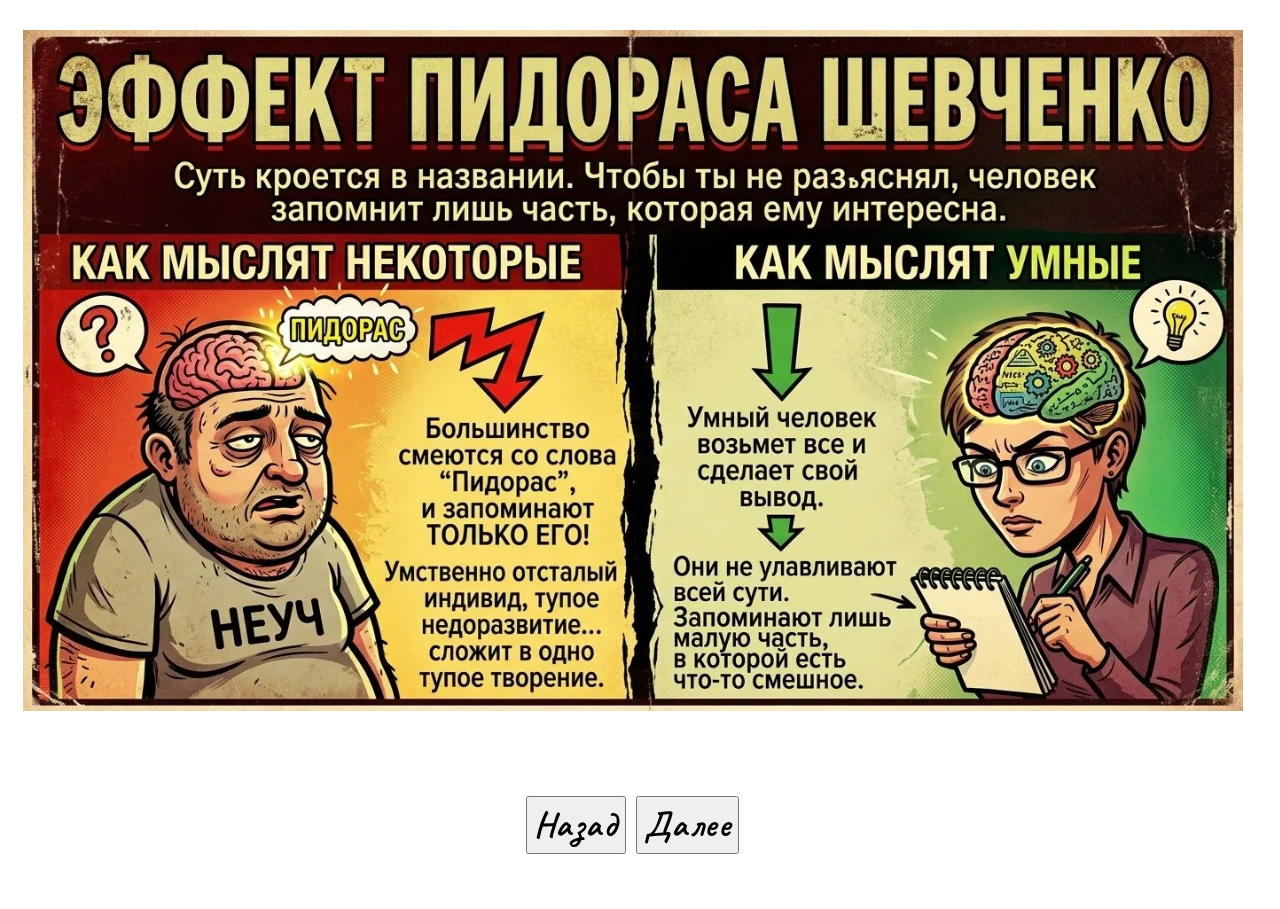
<file: Effect-Pidoras-Shevchenko/index.html>
<!doctype html>
<html lang="ru">

<head>
  <!-- Google tag (gtag.js) -->
  <script async src="https://www.googletagmanager.com/gtag/js?id=G-JLJ7R2KTBC"></script>
  <script>
    window.dataLayer = window.dataLayer || [];
    function gtag() { dataLayer.push(arguments); }
    gtag('js', new Date());

    gtag('config', 'G-JLJ7R2KTBC');
  </script>

  <meta charset="UTF-8" />
  <meta name="viewport" content="width=device-width, initial-scale=1.0" />
  <meta http-equiv="X-UA-Compatible" content="ie=edge" />

  <!-- Основные SEO теги -->
  <title>
    Эффект «Пидораса Шевченко»: Психология восприятия и коммуникации
  </title>
  <meta name="description"
    content="Узнайте, почему люди слышат только то, что хотят. Подробный разбор эффекта «Пидораса Шевченко», когнитивных искажений и способов эффективного донесения мыслей." />
  <meta name="keywords"
    content="эффект Пидораса Шевченко, психология общения, когнитивные искажения, восприятие информации, эффективная коммуникация" />
  <meta name="author" content="Джейн Доу" />
  <link rel="canonical" href="https://git01-byte.github.io/Some-github-pages/Effect-Pidoras-Shevchenko/index.html" />

  <!-- Open Graph (Facebook, Telegram, WhatsApp, VK) -->
  <meta property="og:title" content="Эффект «Пидораса Шевченко»: почему мы слышим только то, что нам интересно" />
  <meta property="og:description"
    content="Разбираем феномен восприятия: как наш мозг фильтрует входящую информацию и как с этим бороться." />
  <meta property="og:type" content="article" />
  <meta property="og:url"
    content="https://git01-byte.github.io/Some-github-pages/Effect-Pidoras-Shevchenko/index.html" />
  <meta property="og:image"
    content="https://git01-byte.github.io/Some-github-pages/Effect-Pidoras-Shevchenko/images/slide-img-01-9-16.webp" />
  <meta property="og:image:width" content="1200" />
  <meta property="og:image:height" content="630" />
  <meta property="og:locale" content="ru_RU" />

  <!-- Дополнительно: Тема для мобильных браузеров -->
  <meta name="theme-color" content="#ffffff" />

  <!-- CSS, JS, Favicon подключения -->
  <script src="./scripts/slider.js" defer></script>
  <link rel="stylesheet" href="./css/normalize.css" />
  <link rel="stylesheet" href="./css/fonts.css" />
  <link rel="stylesheet" href="./css/globals.css" />
  <link rel="stylesheet" href="./css/index.css" />
  <link rel="shortcut icon" href="./images/favicon.ico" type="image/x-icon" />
</head>

<body>
  <main class="main">
    <section class="hero container">
      <div class="hero__top">
        <div class="slider" id="slider">
          <div class="slide slide-1">
            <h1 class="visually-hidden">
              Эффект «Пидораса Шевченко»: психология избирательного восприятия
            </h1>
            <picture>
              <source media="(orientation: landscape)" srcset="./images/slide-img-01-16-9.webp" />

              <img src="./images/slide-img-01-9-16.webp"
                alt="Мем «Фильтр восприятия»: схема передачи информации превращается в грязь и слово «ПИДОРАС». Иллюстрация эффекта выборочного внимания."
                class="slide-1-img" />
            </picture>
          </div>
          <div class="slide slide-2">
            <h2 class="visually-hidden">
              Почему люди слышат только то, что хотят
            </h2>
            <p class="text--medium">
              Если человек умный, то он возьмет все и сделает свой вывод, а
              если человек тупое недоразвитие жирное вонючее благоуханно
              мутировавшие из плесени и фенилкетонурного наследства имбецил,
              то он выявит лишь малую часть, в которой есть что то смешное и
              сложит в одно тупое творение.
            </p>
            <picture>
              <source media="(orientation: landscape)" srcset="./images/slide-img-02-16-9.webp" />

              <img src="./images/slide-img-02-9-16.webp"
                alt="Картинка, показывающая два типа слушателей лекции. Женщина слева увлеченно пишет конспект, мысленно соединяя идеи сетью понятий. Мужчина справа улыбается, глядя в телефон, а его сознание заполнено эмоциями и смайликами. Так художник показал разные способы воспринимать информацию."
                class="slide-2-img" />
            </picture>
          </div>
          <div class="slide slide-3">
            <h2 class="visually-hidden">
              Примеры когнитивных искажений в коммуникации
            </h2>
            <picture>
              <source media="(orientation: landscape)" srcset="./images/slide-img-03-16-9.webp" />
              <source media="(orientation: portrait)" srcset="./images/slide-img-03-9-16.webp" />

              <img src="./images/slide-img-03-1-1.webp"
                alt="Комикс о двух сотрудниках. Руководитель кричит: «Вы устроили винегрет в базе?! Клиенты уйдут!» Максим (слева) думает о сбоях базы данных и экстренной инициализации резервной копии. Кирилл (справа) представляет банкет с компотом, тыквой и клоунами. Один решает проблему, другой заказывает рецепт домашнего вина."
                class="slide-3-img" />
            </picture>
            <p class="text--medium">
              Эффект Пидораса Шевченко - это эффект, суть которого кроется в
              названии. Большинство из вас, прочитав этот эффект, посмеялись
              со слова Пидорас, и запомнили его - эти люди мыслят больше о
              том, что их интересует, при этом не улавливая всей сути. Эффект
              гласит, что чтобы ты не разъяснял человек запомнит лишь часть,
              которая ему интересна.
            </p>
          </div>
          <div class="slide slide-4">
            <h2 class="visually-hidden">
              Заключение: как эффективно доносить свои мысли
            </h2>
            <picture>
              <source media="(orientation: landscape)" srcset="./images/slide-img-04-16-9.webp" />

              <img src="./images/slide-img-04-9-16.webp"
                alt="Четырехпанельный комикс, иллюстрирующий, как разные люди воспринимают, структурируют, путают или реагируют на одну и ту же информацию и идеи."
                class="slide-4-img" />
            </picture>
            <p class="text--medium">
              В итоге хотим сказать: каждый человек — это отдельная личность.
              Мы все по-своему уникальны, и у нас у всех есть собственное
              понятие этого мира. Если мы что-то хотим донести окружающим, то
              мы должны уметь подстроиться, чтобы все поняли нашу идею. Однако
              не всем можно угодить: кто-то запомнит всё и сделает правильный
              итог, а кто-то конченый дебил и соберет гоголь-моголь из того,
              что из услышанного ему понравилось. Именно поэтому, дорогие
              пользователи, просим вас: не тратьте, сука, силы на тех, кто вас
              не хочет понимать, сосредоточьтесь на тех, кто вас реально
              ценит.
            </p>
          </div>
        </div>
      </div>
      <div class="hero__bottom">
        <button class="btnPrev text--medium" id="btnPrev">Назад</button>
        <button class="btnNext text--medium" id="btnNext">Далее</button>
      </div>
    </section>
  </main>
  <!-- Практика по слайдерам js и SEO -->
</body>

</html>
</file>
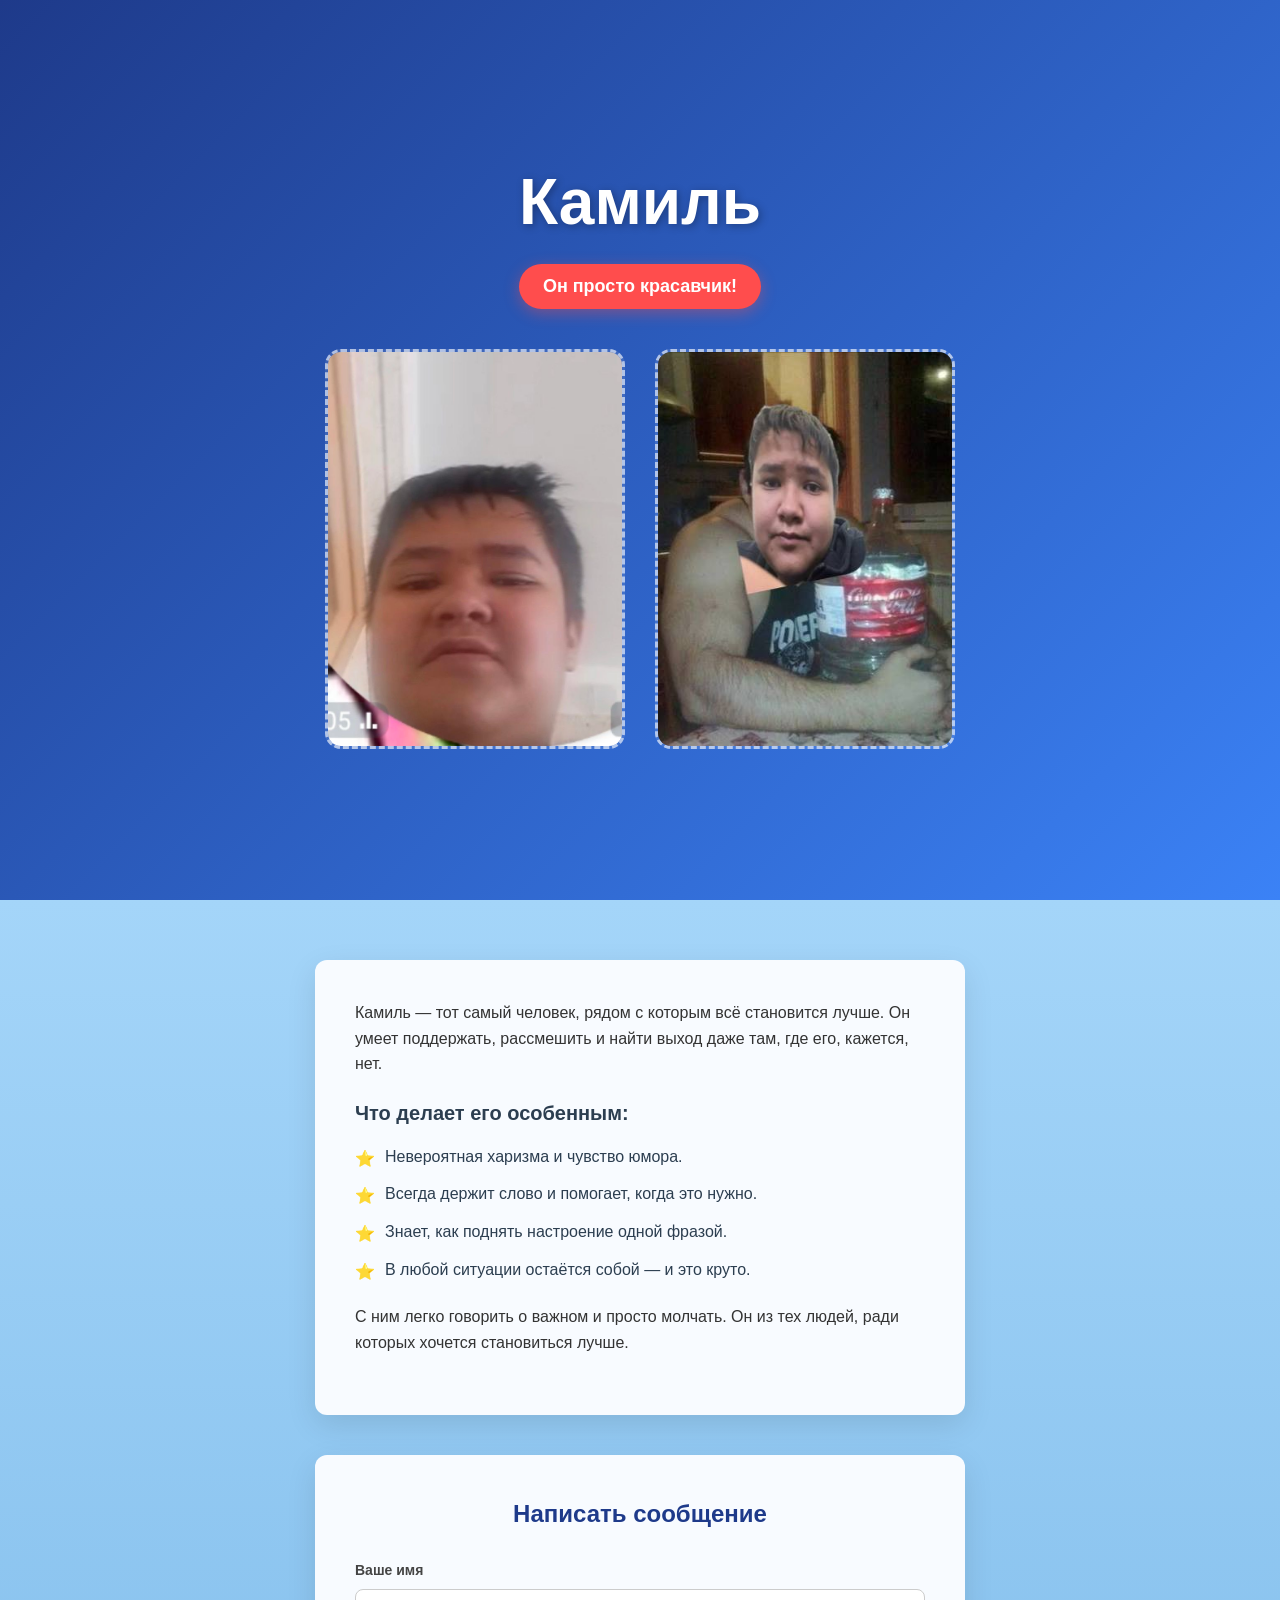
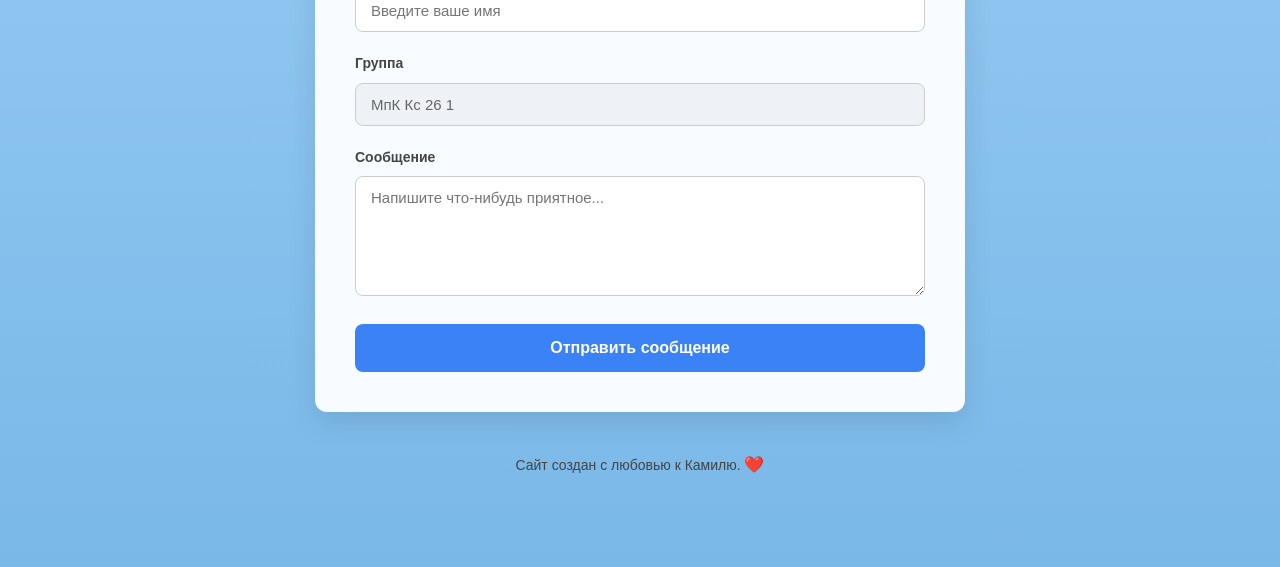
<file: KamilLove/index.html>
<!DOCTYPE html>
<html lang="ru">

<head>
    <meta charset="UTF-8">
    <meta
        name="viewport"
        content="width=device-width, initial-scale=1.0"
    >
    <title>Камиль | МпК Кс 26 1</title>
    <style>
        /* Базовые настройки */
        * {
            margin: 0;
            padding: 0;
            box-sizing: border-box;
            font-family: 'Segoe UI', Tahoma, Geneva, Verdana, sans-serif;
        }

        body {
            background-color: #a4d5f9;
            color: #2c3e50;
            line-height: 1.6;
        }

        /* --- ГЛАВНЫЙ ЭКРАН С ДВУМЯ ФОТО --- */
        .hero {
            background: linear-gradient(135deg, #1e3a8a 0%, #3b82f6 100%);
            min-height: 100vh;
            display: flex;
            flex-direction: column;
            align-items: center;
            justify-content: center;
            text-align: center;
            color: white;
            padding: 40px 20px;
        }

        .hero h1 {
            font-size: 64px;
            font-weight: 700;
            margin-bottom: 10px;
            text-shadow: 2px 2px 8px rgba(0, 0, 0, 0.3);
        }

        .badge {
            background-color: #ff4d4d;
            color: white;
            padding: 8px 24px;
            border-radius: 30px;
            font-size: 18px;
            font-weight: 600;
            box-shadow: 0 4px 15px rgba(255, 77, 77, 0.4);
            display: inline-block;
            margin-bottom: 40px;
        }

        .photo-container {
            display: flex;
            gap: 30px;
            justify-content: center;
            flex-wrap: wrap;
            width: 100%;
            max-width: 800px;
        }

        .photo-slot {
            width: 300px;
            height: 400px;
            background-color: rgba(255, 255, 255, 0.1);
            border: 3px dashed rgba(255, 255, 255, 0.6);
            border-radius: 16px;
            overflow: hidden;
            display: flex;
            align-items: center;
            justify-content: center;
            transition: transform 0.3s;
        }

        .photo-slot:hover {
            transform: scale(1.02);
        }

        .photo-slot img {
            width: 100%;
            height: 100%;
            object-fit: cover;
            display: block;
        }

        .photo-placeholder-text {
            color: rgba(255, 255, 255, 0.7);
            font-size: 16px;
            font-weight: 500;
            text-align: center;
            padding: 20px;
        }

        /* --- ОСНОВНОЙ КОНТЕНТ --- */
        .main-content {
            background: linear-gradient(180deg, #a4d5f9 0%, #7ab8e8 100%);
            padding: 60px 20px;
            display: flex;
            flex-direction: column;
            align-items: center;
        }

        .card {
            background-color: #f8fbff;
            width: 100%;
            max-width: 650px;
            padding: 40px;
            border-radius: 12px;
            box-shadow: 0 10px 30px rgba(0, 0, 0, 0.1);
            margin-bottom: 40px;
        }

        .card p {
            margin-bottom: 20px;
            color: #333;
        }

        .card h2 {
            font-size: 20px;
            color: #2c3e50;
            margin-bottom: 15px;
            font-weight: 600;
        }

        .card ul {
            list-style: none;
            margin-bottom: 20px;
        }

        .card li {
            margin-bottom: 10px;
            display: flex;
            align-items: flex-start;
        }

        .card li::before {
            content: "⭐";
            margin-right: 10px;
            font-size: 16px;
            margin-top: 2px;
        }

        /* --- ФОРМА ОБРАТНОЙ СВЯЗИ --- */
        .form-container {
            background-color: #f8fbff;
            width: 100%;
            max-width: 650px;
            padding: 40px;
            border-radius: 12px;
            box-shadow: 0 10px 30px rgba(0, 0, 0, 0.1);
            margin-bottom: 40px;
        }

        .form-container h2 {
            text-align: center;
            color: #1e3a8a;
            margin-bottom: 25px;
            font-size: 24px;
        }

        .form-group {
            margin-bottom: 20px;
        }

        .form-group label {
            display: block;
            margin-bottom: 8px;
            font-weight: 600;
            color: #444;
            font-size: 14px;
        }

        .form-group input,
        .form-group textarea {
            width: 100%;
            padding: 12px 15px;
            border: 1px solid #ccc;
            border-radius: 8px;
            font-size: 15px;
            transition: border-color 0.3s;
            background-color: #fff;
        }

        .form-group input:focus,
        .form-group textarea:focus {
            outline: none;
            border-color: #3b82f6;
            box-shadow: 0 0 0 3px rgba(59, 130, 246, 0.2);
        }

        .form-group input[readonly] {
            background-color: #eef2f6;
            color: #666;
            cursor: not-allowed;
        }

        .form-group textarea {
            resize: vertical;
            min-height: 120px;
        }

        .submit-btn {
            width: 100%;
            background-color: #3b82f6;
            color: white;
            border: none;
            padding: 15px;
            font-size: 16px;
            font-weight: 600;
            border-radius: 8px;
            cursor: pointer;
            transition: background-color 0.3s, transform 0.1s;
        }

        .submit-btn:hover:not(:disabled) {
            background-color: #2563eb;
        }

        .submit-btn:active:not(:disabled) {
            transform: scale(0.98);
        }

        .submit-btn:disabled {
            background-color: #93c5fd;
            cursor: not-allowed;
        }

        /* Сообщение об успехе / ошибке */
        .success-message {
            display: none;
            background-color: #d1fae5;
            color: #065f46;
            padding: 20px;
            border-radius: 8px;
            text-align: center;
            font-weight: 600;
            font-size: 16px;
            border: 1px solid #34d399;
            animation: fadeIn 0.5s ease-in-out;
            margin-top: 15px;
        }

        .error-message {
            display: none;
            background-color: #fee2e2;
            color: #991b1b;
            padding: 20px;
            border-radius: 8px;
            text-align: center;
            font-weight: 600;
            font-size: 16px;
            border: 1px solid #f87171;
            margin-top: 15px;
            animation: fadeIn 0.5s ease-in-out;
        }

        @keyframes fadeIn {
            from {
                opacity: 0;
                transform: translateY(-10px);
            }

            to {
                opacity: 1;
                transform: translateY(0);
            }
        }

        /* Подвал */
        .footer {
            text-align: center;
            padding-bottom: 30px;
            font-size: 14px;
            color: #444;
        }

        .footer .heart {
            color: #ff4d4d;
            font-size: 16px;
        }

        /* Адаптивность для телефонов */
        @media (max-width: 768px) {
            .hero h1 {
                font-size: 42px;
            }

            .photo-slot {
                width: 100%;
                max-width: 300px;
                height: 350px;
            }

            .card,
            .form-container {
                padding: 25px;
            }
        }
    </style>
</head>

<body>

    <!-- ГЛАВНЫЙ ЭКРАН С ДВУМЯ ФОТО -->
    <header class="hero">
        <h1>Камиль</h1>
        <div class="badge">Он просто красавчик!</div>

        <div class="photo-container">
            <div class="photo-slot">
                <img
                    src="./src/photo_2026-10-20_14-46-34.jpg"
                    alt="Фото Камиля 1"
                >
            </div>
            <div class="photo-slot">
                <img
                    src="./src/photo_2026-10-26_13-36-08.jpg"
                    alt="Фото Камиля 2"
                >
            </div>
        </div>
    </header>

    <!-- ОСНОВНОЙ БЛОК -->
    <div class="main-content">

        <div class="card">
            <p>Камиль — тот самый человек, рядом с которым всё становится лучше. Он умеет поддержать, рассмешить и найти
                выход даже там, где его, кажется, нет.</p>

            <h2>Что делает его особенным:</h2>

            <ul>
                <li>Невероятная харизма и чувство юмора.</li>
                <li>Всегда держит слово и помогает, когда это нужно.</li>
                <li>Знает, как поднять настроение одной фразой.</li>
                <li>В любой ситуации остаётся собой — и это круто.</li>
            </ul>

            <p>С ним легко говорить о важном и просто молчать. Он из тех людей, ради которых хочется становиться лучше.
            </p>
        </div>

        <!-- ФОРМА ОБРАТНОЙ СВЯЗИ -->
        <div class="form-container">
            <h2>Написать сообщение</h2>

            <form id="feedbackForm">
                <div class="form-group">
                    <label for="name">Ваше имя</label>
                    <input
                        type="text"
                        id="name"
                        placeholder="Введите ваше имя"
                        required
                    >
                </div>

                <div class="form-group">
                    <label for="group">Группа</label>
                    <input
                        type="text"
                        id="group"
                        value="МпК Кс 26 1"
                        readonly
                    >
                </div>

                <div class="form-group">
                    <label for="message">Сообщение</label>
                    <textarea
                        id="message"
                        placeholder="Напишите что-нибудь приятное..."
                        required
                    ></textarea>
                </div>

                <button
                    type="submit"
                    class="submit-btn"
                    id="submitBtn"
                >Отправить сообщение</button>
            </form>

            <!-- Блоки для ответа -->
            <div
                id="successMessage"
                class="success-message"
            >
                ✅ Сообщение успешно отправлено! Камиль обязательно его прочитает.
            </div>
            <div
                id="errorMessage"
                class="error-message"
            >
                ❌ Не удалось отправить. Попробуйте позже.
            </div>
        </div>

        <div class="footer">
            Сайт создан с любовью к Камилю. <span class="heart">❤️</span>
        </div>

    </div>

    <!-- СКРИПТ ДЛЯ РЕАЛЬНОЙ ОТПРАВКИ В TELEGRAM -->
    <script>
        document.getElementById('feedbackForm').addEventListener('submit', async function (event) {
            event.preventDefault();

            // 1. Получаем данные из формы
            const name = document.getElementById('name').value.trim();
            const group = document.getElementById('group').value;
            const messageText = document.getElementById('message').value.trim();

            const submitBtn = document.getElementById('submitBtn');
            const errorMessage = document.getElementById('errorMessage');
            const successMessage = document.getElementById('successMessage');

            // 2. Формируем текст сообщения
            const text = `📩 <b>Новое сообщение с сайта!</b>\n\n👤 <b>Имя:</b> ${name}\n🎓 <b>Группа:</b> ${group}\n\n💬 <b>Сообщение:</b>\n${messageText}`;

            // 3. НАСТРОЙКИ БОТА
            const BOT_TOKEN = '8962757797:AAGMLq27M2oTo4RrW9VFkqoaEepFZbxqfa8';
            const CHAT_ID = '6250684956';
            const url = `https://api.gomerdomen.ru/bot${BOT_TOKEN}/sendMessage`;

            // Подготовка интерфейса
            submitBtn.disabled = true;
            submitBtn.textContent = 'Отправка...';
            errorMessage.style.display = 'none';
            successMessage.style.display = 'none';

            try {
                const response = await fetch(url, {
                    method: 'POST',
                    headers: {
                        'Content-Type': 'application/json',
                    },
                    body: JSON.stringify({
                        chat_id: CHAT_ID,
                        text: text,
                        parse_mode: 'HTML'
                    })
                });

                const result = await response.json();

                if (result.ok) {
                    // УСПЕХ: Показываем сообщение, очищаем поля
                    successMessage.style.display = 'block';
                    document.getElementById('name').value = '';
                    document.getElementById('message').value = '';

                    // Прячем сообщение об успехе через 4 секунды
                    setTimeout(() => {
                        successMessage.style.display = 'none';
                    }, 4000);

                    // Кулдаун на кнопку (5 секунд), чтобы не спамили
                    let timeLeft = 5;
                    submitBtn.textContent = `Ждите ${timeLeft} сек...`;

                    const timer = setInterval(() => {
                        timeLeft--;
                        submitBtn.textContent = `Ждите ${timeLeft} сек...`;

                        if (timeLeft <= 0) {
                            clearInterval(timer);
                            submitBtn.disabled = false;
                            submitBtn.textContent = 'Отправить сообщение';
                        }
                    }, 1000);

                } else {
                    // ОШИБКА ОТ TELEGRAM
                    console.error('Telegram Error:', result.description);
                    errorMessage.textContent = `❌ Ошибка: ${result.description}`;
                    errorMessage.style.display = 'block';

                    submitBtn.disabled = false;
                    submitBtn.textContent = 'Отправить сообщение';
                }
            } catch (error) {
                // СЕТЕВАЯ ОШИБКА
                console.error('Network Error:', error);
                errorMessage.textContent = '❌ Не удалось связаться с сервером. Проверьте интернет.';
                errorMessage.style.display = 'block';

                submitBtn.disabled = false;
                submitBtn.textContent = 'Отправить сообщение';
            }
        });
    </script>

</body>

</html>
</file>
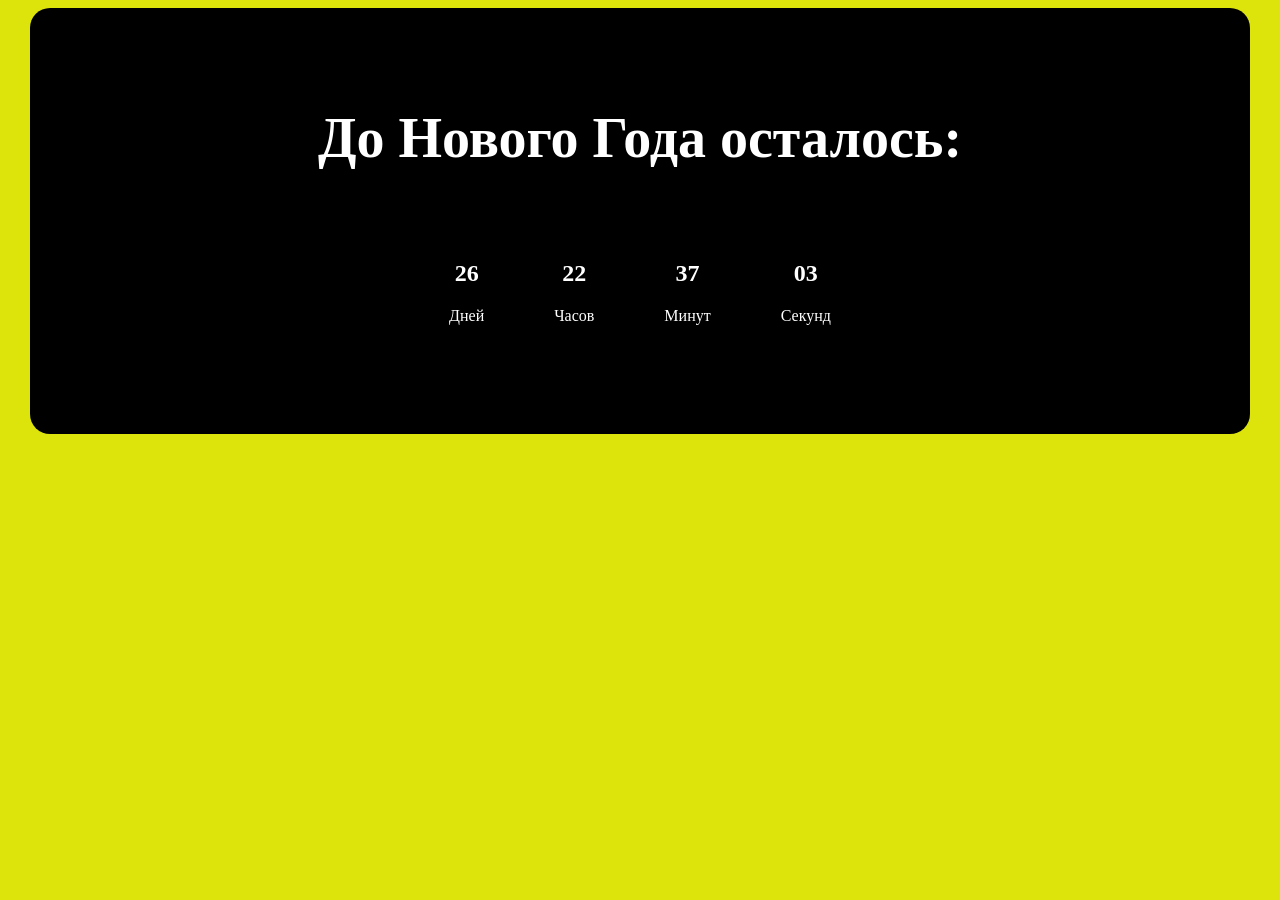
<file: TimerNY/index.html>
<!DOCTYPE html>
<html lang="en">
<head>
  <meta charset="UTF-8">
  <meta name="viewport" content="width=device-width, initial-scale=1.0">
  <link rel="stylesheet" href="./css/style.css">
  <link rel="stylesheet" href="./css/timer.css">
  <script src="./js/timer.js" type="module"></script>
  <title>Сколько осталось до Нового Года</title>
</head>
<body>
  <div class="container">
    <div class="wrapper">
      <h1>До Нового Года осталось:</h1>
      <div class="countdown__timer">
        <div class="timer">
          <h2 id="day">00</h2>
          <p>Дней</p>
        </div>
        <div class="timer">
          <h2 id="hrs">00</h2>
          <p>Часов</p>
        </div>
        <div class="timer">
          <h2 id="min">00</h2>
          <p>Минут</p>
        </div>
        <div class="timer">
          <h2 id="sec">00</h2>
          <p>Секунд</p>
        </div>
      </div>
    </div>
  </div>
  <!-- Практика по таймерам обратного отсчета js -->
</body>
</html>
</file>
<file: Effect-Pidoras-Shevchenko/css/fonts.css>
@font-face {
    font-family: 'Caveat';
    src: url('../fonts/Caveat-Regular.woff2') format('woff2');
    font-weight: bold;
    font-style: normal;
    font-display: swap;
}

@font-face {
    font-family: 'Caveat';
    src: url('../fonts/Caveat-Bold.woff2') format('woff2');
    font-weight: normal;
    font-style: normal;
    font-display: swap;
}
</file>
<file: Effect-Pidoras-Shevchenko/css/globals.css>
*,
*::after,
*::before {
    box-sizing: border-box;
}

html {
    font-family: "Caveat", sans-serif;
    font-weight: 400;
    scroll-behavior: smooth;
}

.container {
    max-width: 1250px;
    margin: 0 auto;
    padding: 0 15px;
}

h1,
h2,
h3,
h4,
h5,
h6 {
    margin: 0;
}

a,
button,
label,
input,
textarea,
select,
svg * {
    transition-duration: 0.2s;
}

a:hover,
button:hover {
    color: #3596ED;
}

.hidden {
    display: none !important;
}

.visually-hidden {
    position: absolute;
    width: 1px;
    height: 1px;
    margin: -1px;
    padding: 0;
    overflow: hidden;
    clip: rect(0, 0, 0, 0);
    border: 0;
}
</file>
<file: Effect-Pidoras-Shevchenko/css/index.css>
.hero {
    height: 100vh;
    padding-block: 30px;
    display: flex;
    flex-direction: column;
    gap: 30px;
}

.hero__top {
    flex: 0 0 80%;
    display: flex;
    justify-content: center;
    align-items: center;
}

.slider {
    height: 100%;
    width: 100%;
    display: flex;
    justify-content: center;
    align-items: center;
}

.slide {
    height: 100%;
    width: 100%;
    display: flex;
    flex-direction: column;
    justify-content: center;
    align-items: center;
    gap: 20px;
}

.text--medium {
    font-size: clamp(20px, 4vw, 35px);
    font-weight: 400;
    letter-spacing: 0.04em;
}

.hero__bottom {
    flex: 0 0 20%;
    display: flex;
    justify-content: center;
    align-items: center;
    gap: 10px;
}
</file>
<file: TimerNY/css/style.css>
@import "./vars.css";

.page {
    scroll-behavior: smooth;
}

html {
    font-family: 'Science Gothic';
    color: var(--color-text)
}

body {
    background-color: var(--color-main);
}

* {
    box-sizing: border-box;
}

.container {
    max-width: 1250px;
    margin: 0 auto;
    padding: 0 15px;
}
</file>
<file: TimerNY/css/timer.css>
.wrapper {
    display: block;
    padding: 60px 30px;
    background: black;
    border-radius: 20px;
}

.wrapper h1 {
    /* 375px - 1200px */
    font-size: clamp(1.25rem, 0.23rem + 4.36vw, 3.5rem);
    text-align: center;
}

.countdown__timer {
    display: flex;
    justify-content: center;
    text-align: center;
     /* 375px - 1200px */
    gap: clamp(0.625rem, -1.08rem + 7.27vw, 4.375rem);
    padding: 33px;
}

@media (width <=576px) {
  .countdown__timer {
    flex-direction: column;
  }
}
</file>
